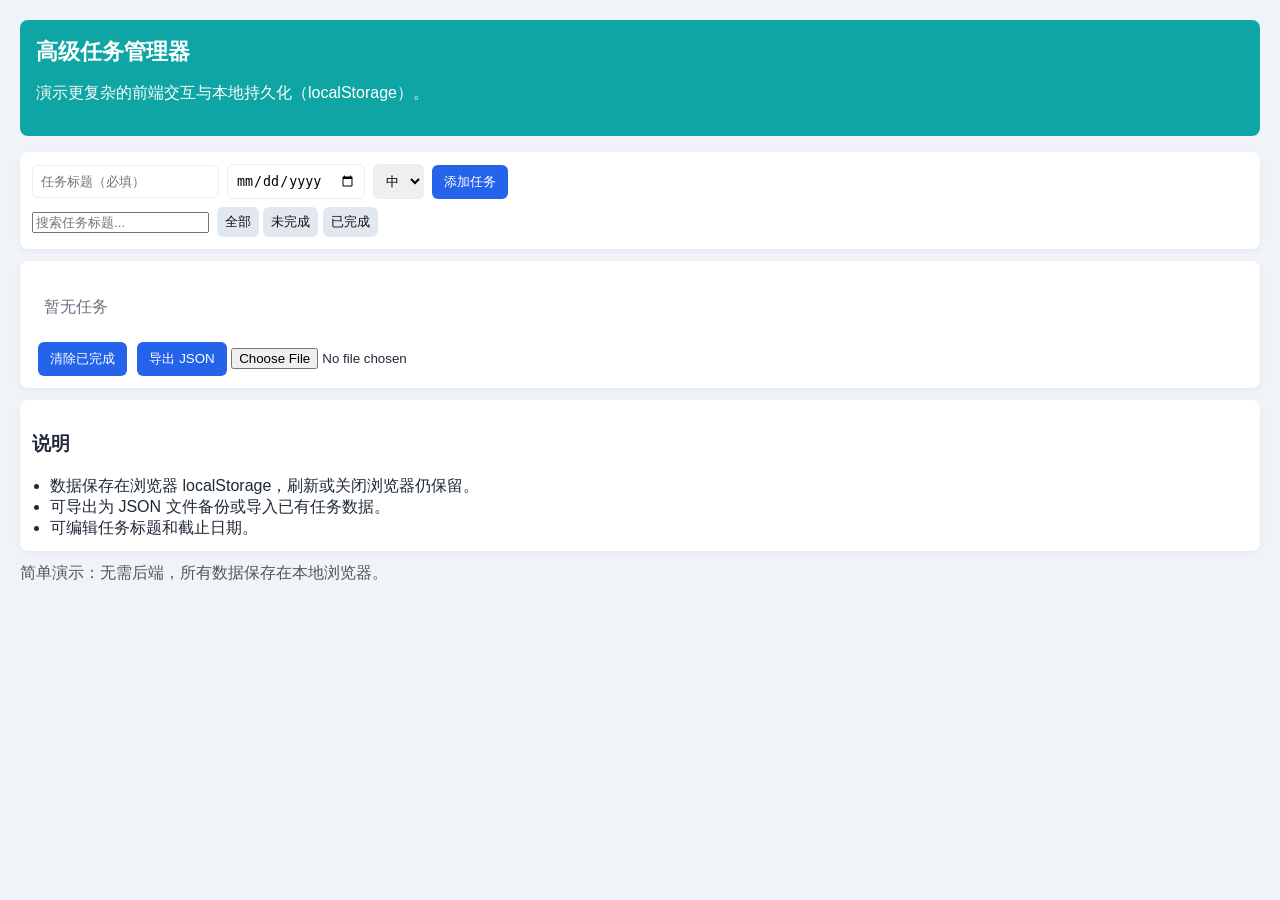
<file: advanced/index.html>
<!DOCTYPE html>
<html lang="zh-CN">
<head>
  <!--
    高级示例：任务管理器（advanced/index.html）
    功能：添加/编辑/删除任务、标记完成、按优先级/状态过滤、搜索、导出/导入 JSON、本地存储持久化
  -->
  <meta charset="utf-8">
  <meta name="viewport" content="width=device-width, initial-scale=1">
  <title>高级任务管理器示例</title>
  <link rel="stylesheet" href="style.css">
</head>
<body>
  <header>
    <h1>高级任务管理器</h1>
    <p>演示更复杂的前端交互与本地持久化（localStorage）。</p>
  </header>

  <main>
    <!-- 添加任务表单 -->
    <section class="panel">
      <form id="taskForm">
        <input id="taskTitle" placeholder="任务标题（必填）" required />
        <input id="taskDue" type="date" />
        <select id="taskPriority">
          <option value="low">低</option>
          <option value="medium" selected>中</option>
          <option value="high">高</option>
        </select>
        <button type="submit" class="btn">添加任务</button>
      </form>

      <!-- 搜索与筛选 -->
      <div class="controls">
        <input id="search" placeholder="搜索任务标题..." />
        <div class="filters">
          <button class="filter btn" data-filter="all">全部</button>
          <button class="filter btn" data-filter="active">未完成</button>
          <button class="filter btn" data-filter="completed">已完成</button>
        </div>
      </div>
    </section>

    <!-- 任务列表 -->
    <section class="panel">
      <ul id="taskList" class="task-list"></ul>
      <div class="task-actions">
        <button id="clearCompleted" class="btn">清除已完成</button>
        <button id="exportBtn" class="btn">导出 JSON</button>
        <input id="importFile" type="file" accept="application/json" />
      </div>
    </section>

    <!-- 导入/导出说明 -->
    <section class="panel info">
      <h3>说明</h3>
      <ul>
        <li>数据保存在浏览器 localStorage，刷新或关闭浏览器仍保留。</li>
        <li>可导出为 JSON 文件备份或导入已有任务数据。</li>
        <li>可编辑任务标题和截止日期。</li>
      </ul>
    </section>
  </main>

  <footer>
    简单演示：无需后端，所有数据保存在本地浏览器。
  </footer>

  <script src="app.js"></script>
</body>
</html>
</file>
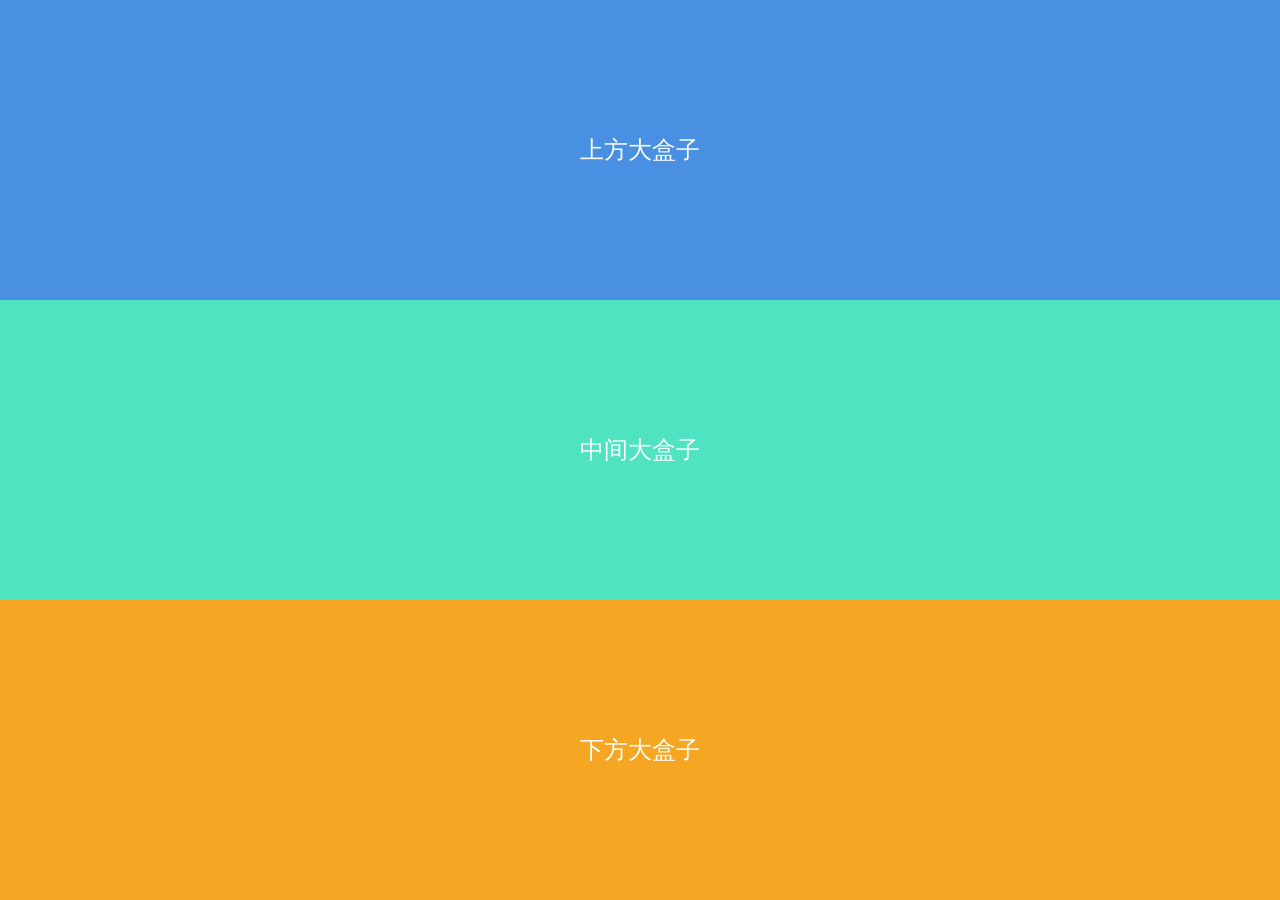
<file: index2.html>
<!doctype html>
<html lang="zh-CN">
<head>
  <meta charset="utf-8">
  <meta name="viewport" content="width=device-width,initial-scale=1">
  <title>三段布局 - index2</title>
  <style>
    html,body{height:100%;margin:0}
    .wrap{display:flex;flex-direction:column;height:100vh}
    .box{flex:1;display:flex;align-items:center;justify-content:center;font-size:1.5rem;color:#fff}
    .top{background:#4a90e2}
    .middle{background:#50e3c2}
    .bottom{background:#f5a623}
  </style>
</head>
<body>
  <div class="wrap">
    <section class="box top">上方大盒子</section>
    <section class="box middle">中间大盒子</section>
    <section class="box bottom">下方大盒子</section>
  </div>
</body>
</html>
</file>
<file: advanced/style.css>
/* advanced/style.css - 简单样式 */
*{box-sizing:border-box}
body{font-family:Segoe UI, Roboto, "Helvetica Neue", Arial, sans-serif;margin:0;background:#f0f4f8;color:#1f2937;padding:20px}
header{background:#0ea5a4;color:#fff;padding:16px;border-radius:8px;margin-bottom:16px}
header h1{margin:0;font-size:1.4rem}
.panel{background:#fff;padding:12px;border-radius:8px;box-shadow:0 2px 6px rgba(16,24,40,0.05);margin-bottom:12px}
#taskForm{display:flex;gap:8px;align-items:center}
#taskForm input,#taskForm select{padding:8px;border:1px solid #e6eef6;border-radius:6px}
.btn{background:#2563eb;color:#fff;padding:8px 12px;border:none;border-radius:6px;cursor:pointer}
.controls{display:flex;gap:8px;align-items:center;margin-top:8px}
.filters .btn{background:#e2e8f0;color:#111;padding:6px 8px}
.task-list{list-style:none;padding:0;margin:12px 0}
.task-item{display:flex;justify-content:space-between;align-items:center;padding:8px;border-bottom:1px solid #f1f5f9}
.task-left{display:flex;align-items:center;gap:8px}
.task-title{font-weight:600}
.task-meta{font-size:0.85rem;color:#6b7280}
.task-actions button{margin-left:6px}
.low{border-left:4px solid #10b981;padding-left:8px}
.medium{border-left:4px solid #f59e0b;padding-left:8px}
.high{border-left:4px solid #ef4444;padding-left:8px}
footer{margin-top:12px;color:#555}
.info ul{margin:0;padding-left:18px}
@media(max-width:600px){#taskForm{flex-direction:column;align-items:stretch}}
</file>
